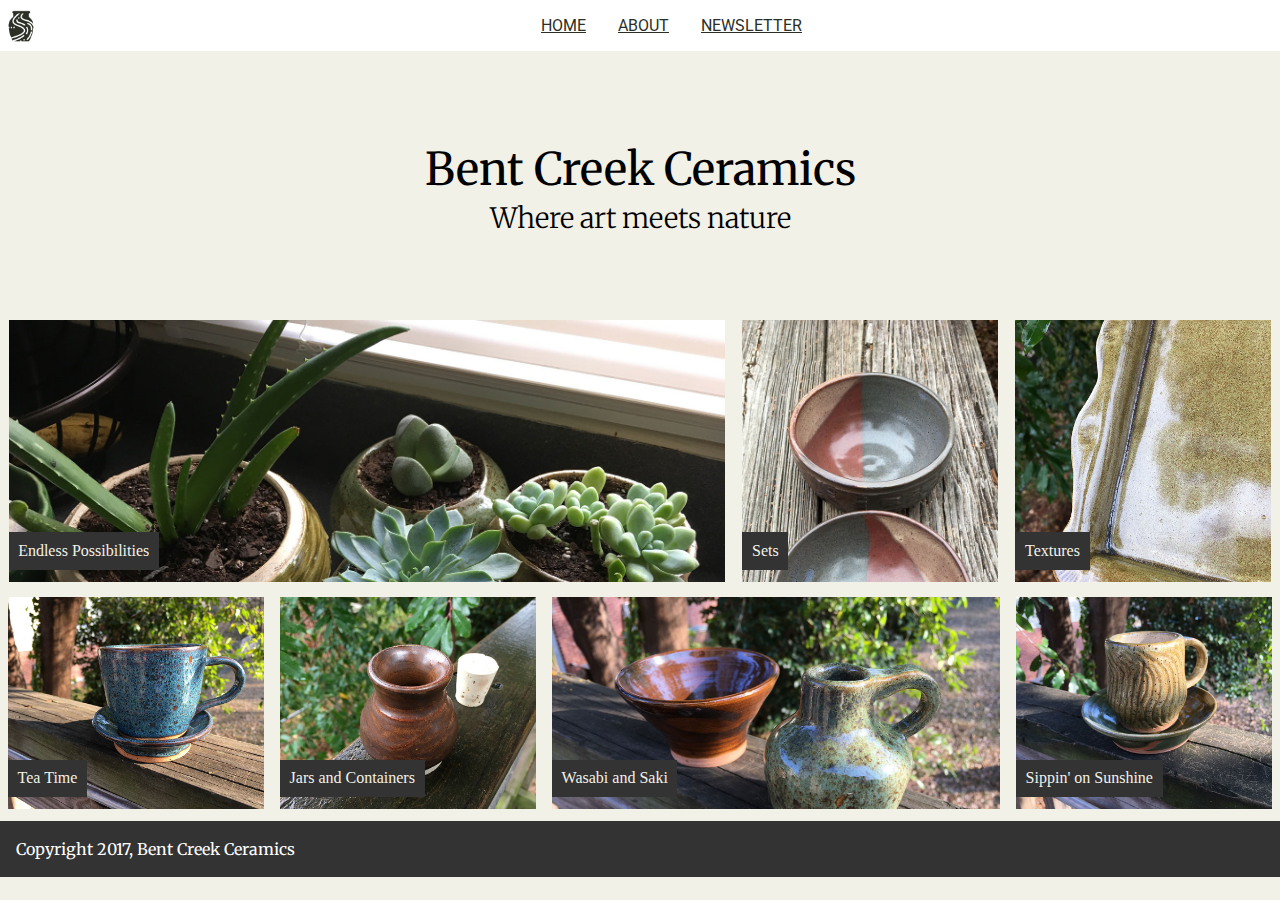
<file: index.html>
<!DOCTYPE html>
<html>
  <head>
    <meta charset="utf-8">
    <title>Bent Creek Ceramics</title>
    <style>
      @import url('https://fonts.googleapis.com/css?family=Merriweather:300,300i,400,400i,700|Roboto:300,300i,400,400i');
    </style>
    <link rel="stylesheet" href="styles.css">
  </head>
  <body>
    <div class="wrapper">
      <header>
        <nav id="main-navigation">
          <img id="logo" src="images/bent-creek-logo.png">
          <ul id="nav-list">
            <li><a href="index.html">Home</a></li>
            <li><a href="about.html">About</a></li>
            <li><a href="newsletter.html">Newsletter</a></li>
          </ul>
        </nav>
        <div id="title">
          <h1>Bent Creek Ceramics</h1>
          <h3>Where art meets nature</h3>
        </div>
      </header>
      <section>
        <!-- photos / main content / images -->
        <div>
          <div class="photos">
            <div class="row-one-photos">
              <div id="photo1" class="photo">
                <div class="photo-text" id="photo1-text">Endless Possibilities</div>
              </div>

              <div id="photo2" class="photo">
                <div class="photo-text">Sets</div>
              </div>

              <div id="photo3" class="photo">
                <div class="photo-text">Textures</div>
              </div>

            </div>
            <div class="row-two-photos">
              <div id="photo4" class="photo">
                <div class="photo-text">Tea Time</div>
              </div>
              <div id="photo5" class="photo">
                <div class="photo-text">Jars and Containers</div>
              </div>
              <div id="photo6" class="photo">
                <div class="photo-text">Wasabi and Saki</div>
              </div>
              <div id="photo7" class="photo">
                <div class="photo-text">Sippin' on Sunshine</div>
              </div>
            </div>
          </div>
        </div>
      </section>
      <footer id="main-footer">
        <p>Copyright 2017, Bent Creek Ceramics</p>
      </footer>
    </div>
  </body>
</html>
</file>
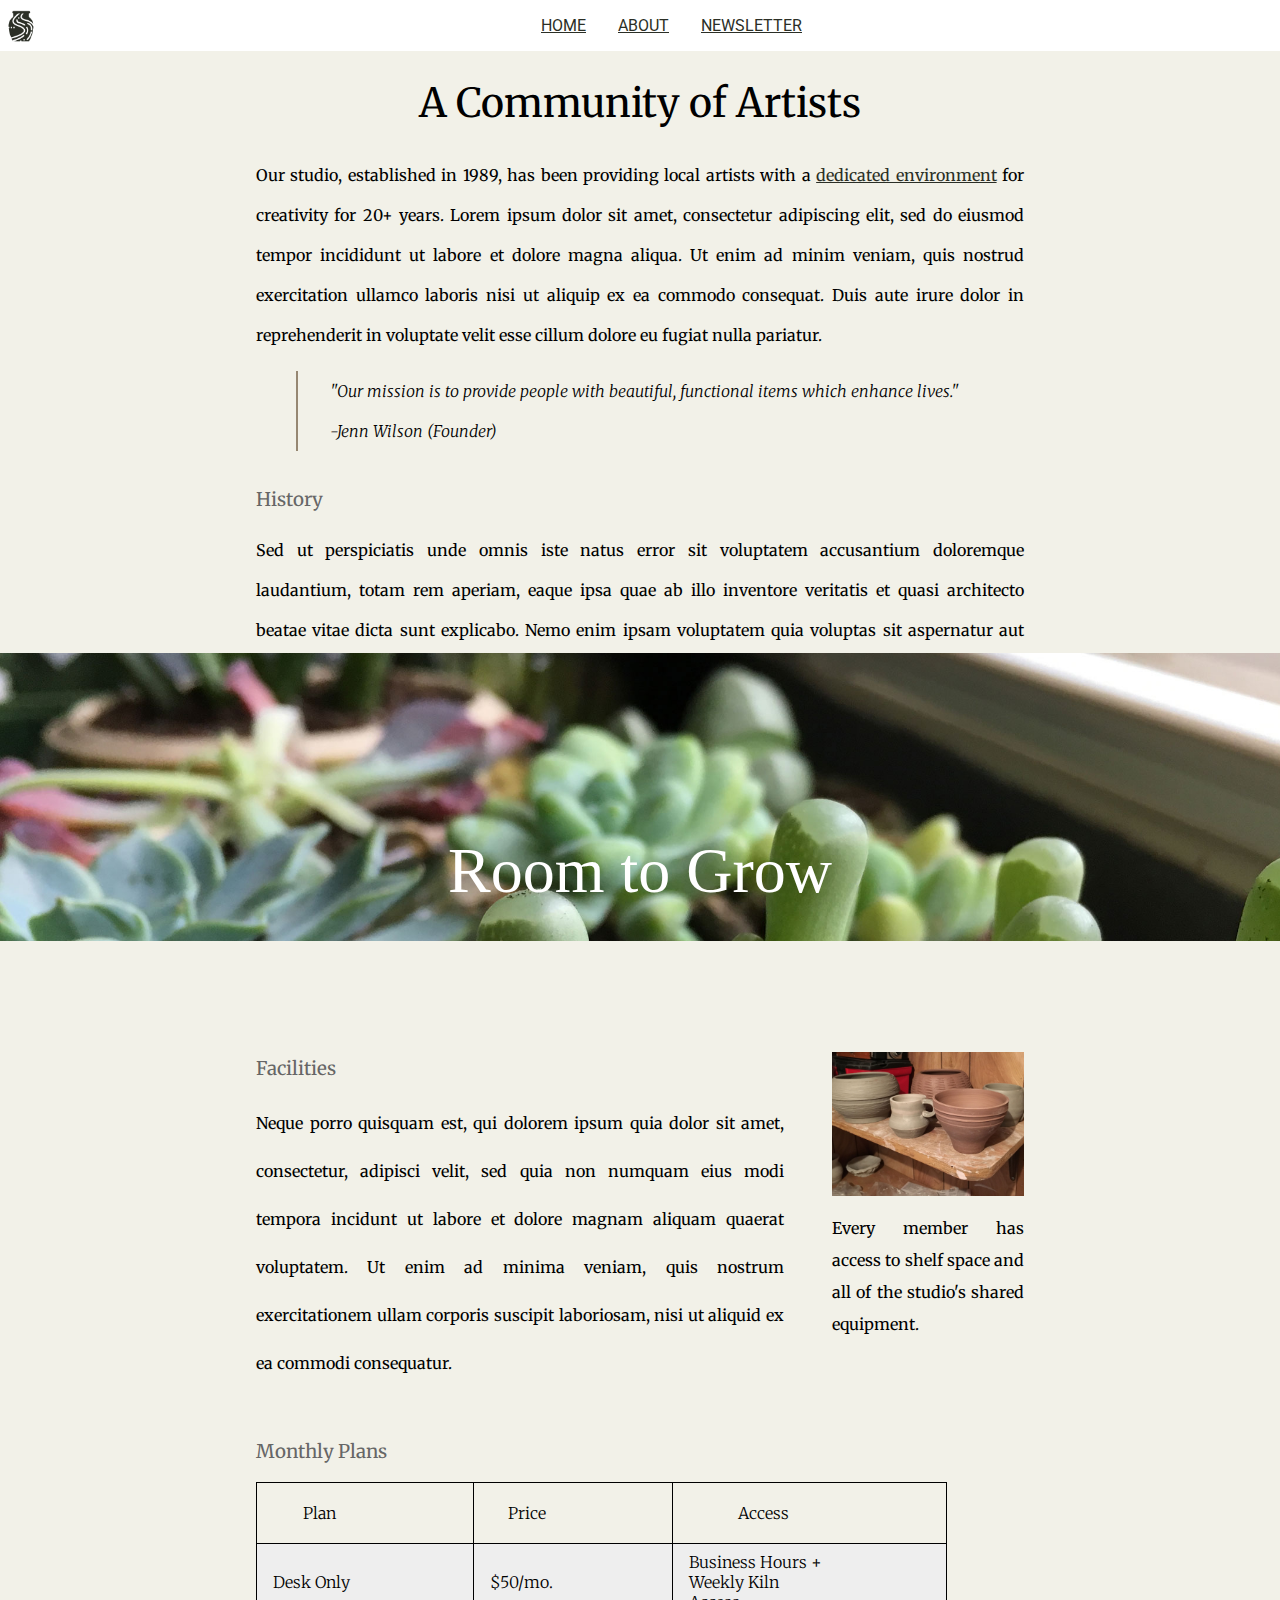
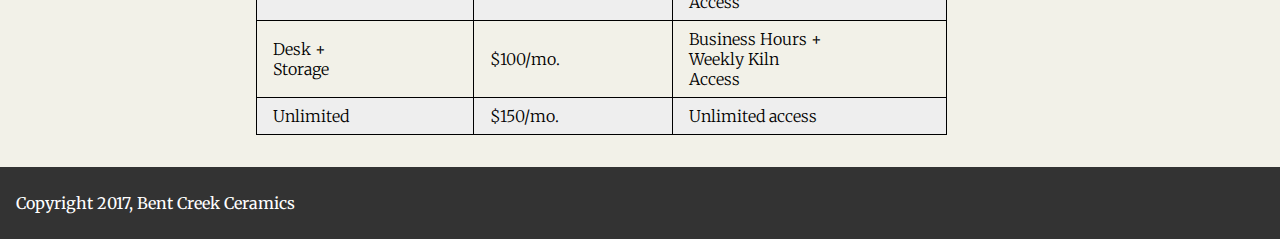
<file: about.html>
<!DOCTYPE html>
<html>
  <head>
    <meta charset="utf-8">
    <title>Bent Creek Ceramics</title>
    <style>
      @import url('https://fonts.googleapis.com/css?family=Merriweather:300,300i,400,400i,700|Roboto:300,300i,400,400i');
    </style>
    <link rel="stylesheet" href="styles.css">
  </head>
  <body>
    <header>
      <nav id="main-navigation">
        <img id="logo" src="images/bent-creek-logo.png">
        <ul id="nav-list">
          <li><a href="index.html">Home</a></li>
          <li><a href="about.html">About</a></li>
          <li><a href="newsletter.html">Newsletter</a></li>
        </ul>
      </nav>
    </header>
    <section id="main">
      <div id="main-top-section">
        <h1>A Community of Artists</h1>
        <div id="about-top-image"></div>
        <p>
          Our studio, established in 1989, has been providing local artists with
          a <a href="#facilities">dedicated environment</a> for creativity for 20+ years. Lorem ipsum dolor
          sit amet, consectetur adipiscing elit, sed do eiusmod tempor incididunt
          ut labore et dolore magna aliqua. Ut enim ad minim veniam, quis nostrud
          exercitation ullamco laboris nisi ut aliquip ex ea commodo consequat.
          Duis aute irure dolor in reprehenderit in voluptate velit esse cillum
          dolore eu fugiat nulla pariatur.
        </p>
        <p>
          <blockquote>
            "Our mission is to provide people with beautiful, functional items
            which enhance lives."
            <br />-Jenn Wilson (Founder)
          </blockquote>
        </p>
        <h3 class="about-h3">History</h3>
        <p>
          Sed ut perspiciatis unde omnis iste natus error sit voluptatem
          accusantium doloremque laudantium, totam rem aperiam, eaque ipsa quae
          ab illo inventore veritatis et quasi architecto beatae vitae dicta sunt
          explicabo. Nemo enim ipsam voluptatem quia voluptas sit aspernatur aut
          odit aut fugit, sed quia consequuntur magni dolores eos qui ratione
          voluptatem sequi nesciunt.
        </p>
      </div>
      <div id="image-wrapper"></div>
      <div id="image-wrapper-text">Room to Grow</div>
      <div id="main-bottom-section">
        <div id="facilities-section">
          <div id="under-image">
            <h3 class="about-h3" id="facilities">
              Facilities
            </h3>
            <p id="facilities-text">
              Neque porro quisquam est, qui dolorem ipsum quia dolor sit amet,
              consectetur, adipisci velit, sed quia non numquam eius modi tempora
              incidunt ut labore et dolore magnam aliquam quaerat voluptatem. Ut
              enim ad minima veniam, quis nostrum exercitationem ullam corporis
              suscipit laboriosam, nisi ut aliquid ex ea commodi consequatur.
            </p>
          </div>
          <aside>
            <div id="bottom-side-image"></div>
            <p id="aside-text">
              Every member has access to shelf space and all of the studio's
              shared equipment.
            </p>
          </aside>
        </div>
        <h3 class="about-h3">
          Monthly Plans
        </h3>
        <table>
          <tr>
            <th>Plan</th>
            <th>Price</th>
            <th>Access</th>
          </tr>
          <tr>
            <td>Desk Only</td>
            <td>$50/mo.</td>
            <td>Business Hours + Weekly Kiln Access</td>
          </tr>
          <tr>
            <td>Desk + Storage</td>
              <td>$100/mo.</td>
            <td>Business Hours + Weekly Kiln Access</td>
          </tr>
          <tr>
            <td>Unlimited</td>
            <td>$150/mo.</td>
            <td>Unlimited access</td>
          </tr>
        </table>
      </div>
    </section>
    <footer id="about-footer">
      <p>Copyright 2017, Bent Creek Ceramics</p>
    </footer>
  </body>
</html>




<!--

 -->
</file>
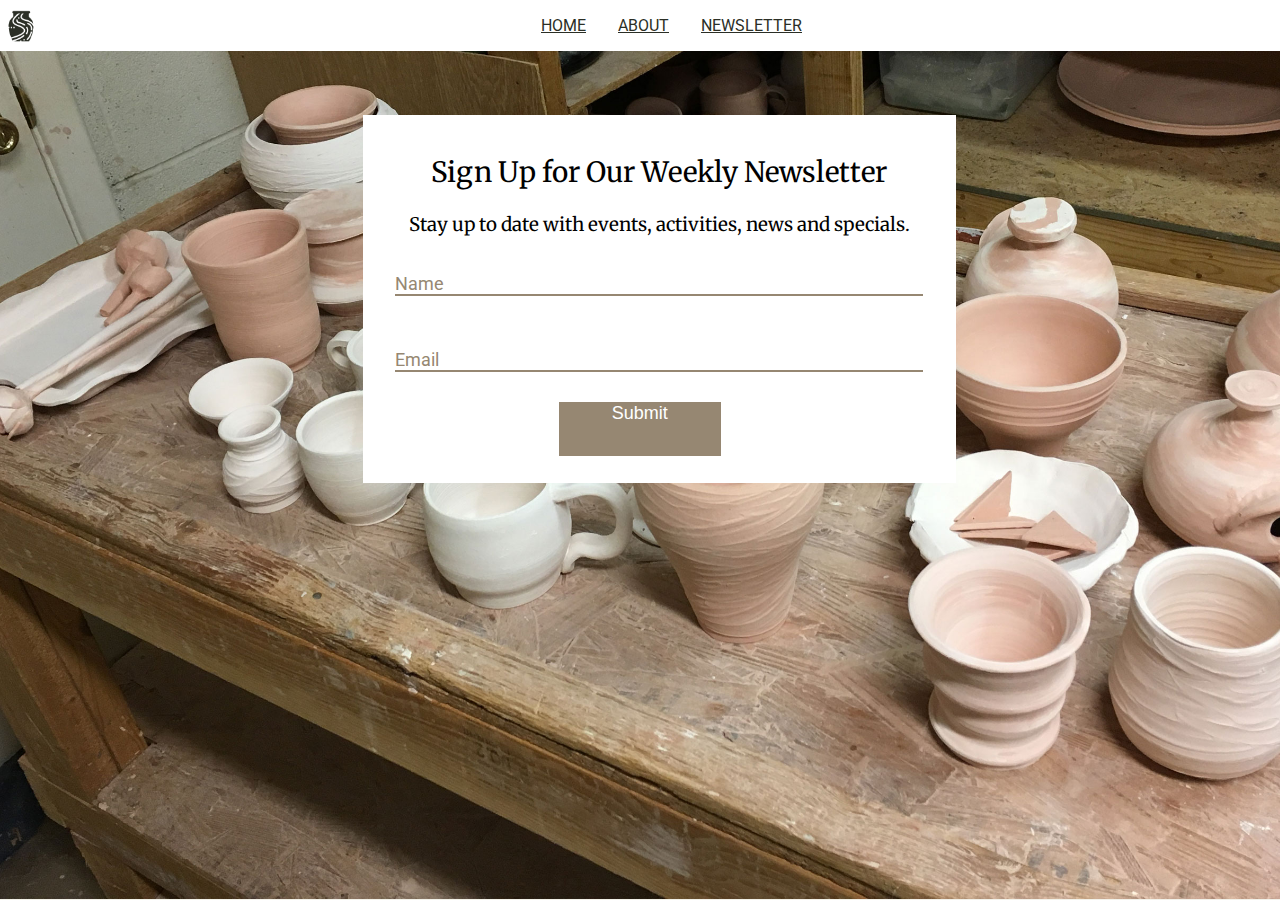
<file: newsletter.html>
<!DOCTYPE html>
<html>
  <head>
    <meta charset="utf-8">
    <title>Bent Creek Ceramics</title>
    <style>
      @import url('https://fonts.googleapis.com/css?family=Merriweather:300,300i,400,400i,700|Roboto:300,300i,400,400i');
    </style>
    <link rel="stylesheet" href="styles.css">
  </head>
  <body>
    <wrapper>
      <nav id="main-navigation">
        <img id="logo" src="images/bent-creek-logo.png">
        <ul id="nav-list">
          <li><a href="index.html">Home</a></li>
          <li><a href="about.html">About</a></li>
          <li><a href="newsletter.html">Newsletter</a></li>
        </ul>
      </nav>
      <section id="ceramic-image">
        <div id="white-background">
          <div id="newsletter-form">
            <h2>Sign Up for Our Weekly Newsletter</h2>
            <h3>Stay up to date with events, activities, news and specials.</h3>
          </div>
          <form action="#" method="post">
            <label>Name</label>
            <input type="text"></input></br>
            <label>Email</label>
            <input type="email"></input></br>
            <button type="button" onclick="myFunction()" name="submit">Submit</button>
          </form>
        </div>
      </section>
  </wrapper>
  <script type="text/javascript">
    var nameInput = document.getElementById('nameInput');
    var emailInput = document.getElementById('emailInput');
    var signupButton = document.getElementById('signupButton');
    signupButton.addEventListener('click', function(e) {
      var nameVal = nameInput.value;
      var emailVal = emailInput.value;
      if (nameVal && emailVal) {
        alert('Thanks for signing up, ' + nameVal + '. Newsletters will be sent to ' + emailVal);
        nameInput.value = "";
        emailInput.value = "";
      } else {
        alert('We would love for you to sign up, please provide both your name and email address.');
      }
    });
  </script>
  </body>
</html>
</file>
<file: styles.css>
/*
Background: #F2F1E8
Text: #131511
Inline Link: #968772
Inline Link (Hover): #967343
Navigation Background: #FFFFFF
Navigation Text: #2B2F26
Navigation Text (Hover): #CD5D67
Navigation Text (Active) #968772
Button Background: #968772
Button Background (Hover): #967343
Button Text: #F2F1E8
Button Text (Hover): #FFFFFF
Input Border Bottom: #968772
Input Border Bottom (Focus): #967343
*/

body {
  margin: 0;
  padding: 0;
}

.wrapper {
  background-color: #F2F1E8;
  display: flex;
  flex-direction: column;
  margin: 0;
  padding: 0;
}

#main-navigation {
  display: flex;
  align-items: center;
  background-color: white;
}

#logo {
  display: flex;
  width: 2em;
  height: 2em;
  margin-right: 35%;
  margin-left: 5px;
}

#nav-list {
  list-style-type: none;
  display: flex;
  padding: auto 1em auto 1em;
  text-transform: uppercase;
  font-family: roboto;
  flex-wrap: wrap;
  color: #968772;
}

#nav-list li {
  display: flex;
  align-content: center;
  margin: auto 1em auto 1em;
  justify-content: center;
}

a:link {
  color: #2B2F26;
}

a:visited {
  color: #968772;
}

a:hover {
  color: #CD5D67;
}

#title h1, h3 {
  text-align: center;
  font-family: Merriweather;
}

#title h1 {
  font-size: 45px;
  font-weight: normal;
  margin-bottom: 2.5px;
  margin-top: 1.5em;
  padding-top: .5em;
}

#title h3 {
  margin-top: 0;
  font-size: 28px;
  font-weight: lighter;
  margin-bottom: 3em;
}

.photo {
  display: flex;
  align-content: flex-start;
  padding-bottom: .8em;
  color: #F2F1E8;
}

.row-one-photos {
  display: flex;
  justify-content: space-around;
  margin-bottom: .9em;
}

.row-two-photos {
  display: flex;
  justify-content: space-around;
  margin: .75em 0 .75em 0;
}

#photo1-text {
  display: flex;
  justify-content: flex-start;
}

.photo-text {
  display: flex;
  color: #F2F1E8;
  padding: .6em;
  background-color: #333;
  align-content: center;
  align-self: flex-end;
}

#photo1 {
  height: 250px;
  background-image: url("images/product-1.jpg");
  background-size: cover;
  width: 56%;
}

#photo2 {
  height: 250px;
  background-image: url("images/product-2.jpg");
  background-size: cover;
  width: 20%;
  color: white;
}

#photo3 {
  height: 250px;
  background-image: url("images/product-3.jpg");
  background-size: cover;
  width: 20%;
  color: white;
}

#photo4 {
  height: 200px;
  background-image: url("images/product-4.jpg");
  background-size: cover;
  width:20%;
  color: white;
}

#photo5 {
  height: 200px;
  background-image: url("images/product-5.jpg");
  background-size: cover;
  width: 20%;
  color: white;
}

#photo6 {
  height: 200px;
  background-image: url("images/product-6.jpg");
  background-size: cover;
  width: 35%;
  color: white;
}

#photo7 {
  height: 200px;
  background-image: url("images/product-7.jpg");
  background-size: cover;
  width: 20%;
  color: white;
}

.row-one-photos {
  flex-wrap: wrap;
}

.row-two-photos {
  flex-wrap: wrap;
}

footer {
  background-color: #333;
  align-content: flex-end;
  justify-content: center;
}

footer p {
  color: white;
  margin: 0;
  margin-left: 1em;
  padding: .5em 0 .5em 0;
  background-color: #333;
}

#about-footer {
  color: white;
  margin: 0;
  margin-top: 2em;
  padding: .5em 0 .5em 0;
  background-color: #333;
}

/*********** Newsletter CSS ***********/

#ceramic-image {
  background-color: #666;
  display: flex;
  justify-content: center;
  background-image: url(images/background-2.jpg);
  background-repeat: no-repeat;
  background-size: cover;
  width: 103%;
  height: 35%;
}

#white-background {
  background-color: white;
  display: flex;
  flex-direction: column;
  align-items: center;
  width: 45%;
  height: 22em;
  margin: 4em 4em 26em 4em;
  padding-top: 1em;
}

#newsletter-form {
  color: black;
}

form {
  color: #666;
  border: none;
  width: 33em;
  display: flex;
  flex-direction: column;
}

#newsletter-form h3,
#newsletter-form h2 {
  display: flex;
  justify-content: center;
  font-family: merriweather;
  font-weight: normal;
}

#newsletter-form h2 {
  font-size: 28px;
}

#newsletter-form h3 {
  font-weight: normal;
}

input[type="text"] {
  border: none;
  /*border-bottom: 2px solid #666;*/
}

input[type="email"] {
  border: none;
}

label {
  border: none;
  border-bottom: 2px solid #968772;
  padding-top: 1em;
  font-family: roboto;
  font-size: 18px;
  color: #968772;
}

button {
  width: 9em;
  display: flex;
  height: 3em;
  justify-content: center;
  align-content: center;
  margin: -1em;
  display: flex;
  margin: -5px 31%;
  background-color: #968772;
  color: white;
  font-size: 18px;
  border: none;
}



/*********** About CSS ***********/

body {
  background-color: #F2F1E8;
}

#about-top-image {
  background-image: url(images/birdhouse.jpg);
  width: 12%;
  height: 37%;
  background-size: cover;
}

section#main {
  margin: 0;
  display: flex;
  flex-direction: column;
  padding: 0 20%;
}

section#main#main-top-section {
  display: flex;
  flex-wrap: wrap;
}

section#main h1 {
  font-family: merriweather;
  font-size: 40px;
  display: flex;
  justify-content: center;
  font-weight: normal;
}

#main h3 {
  font-weight: normal;
  color: #666;
}

table {
  border-collapse: collapse;
  margin-right: 10%;
}

tbody {
  font-family: merriweather;
  font-weight: lighter;
}

th {
  font-weight: lighter;
  padding: 1.25em;
}

td {
  padding: .5em 1em;
}

tbody tr:nth-child(even) {
  background-color: #FFFFFF;
}

tbody tr:nth-child(even) {
  background-color: #eeeeee;
}

table tr th, table tr td {
  padding-right: 7em;
  border: 1px solid black;
}

h3.about-h3 {
  display: flex;
  margin-top: 2em;
}

p {
  font-family: merriweather;
  font-weight: normal;
  line-height: 2.5em;
  text-align: justify;
}

blockquote {
  font-family: merriweather;
  border-left: 2px solid #968772;
  padding-left: 2em;
  font-weight: lighter;
  font-style: italic;
  line-height: 2.5em;
}

#image-wrapper {
  background-image: url(images/background-3.jpg);
  height: 18em;
  width: 94em;
  background-size: cover;
  position: absolute;
  margin-top: 47%;
  margin-left: -21em;
}

div#image-wrapper-text {
  color: white;
  font-size: 4em;
  display: flex;
  justify-content: center;
  position: relative;
  margin-top: 2em;
  margin-left: inherit;
}


aside {
  margin-top: 6em;
}

p#aside-text {
  line-height: 2em;
  width: 12em;
}

div#bottom-side-image {
  background-image: url(images/background-1.jpg);
  width: 12em;
  height: 9em;
  background-size: cover;
  margin-top: 3em;
}

div#facilities-section {
  display: flex;
}

p#facilities-text {
  margin-right: 3em;
  line-height: 3em;
}

div#under-image {
  margin-top: 7em;
}
</file>
